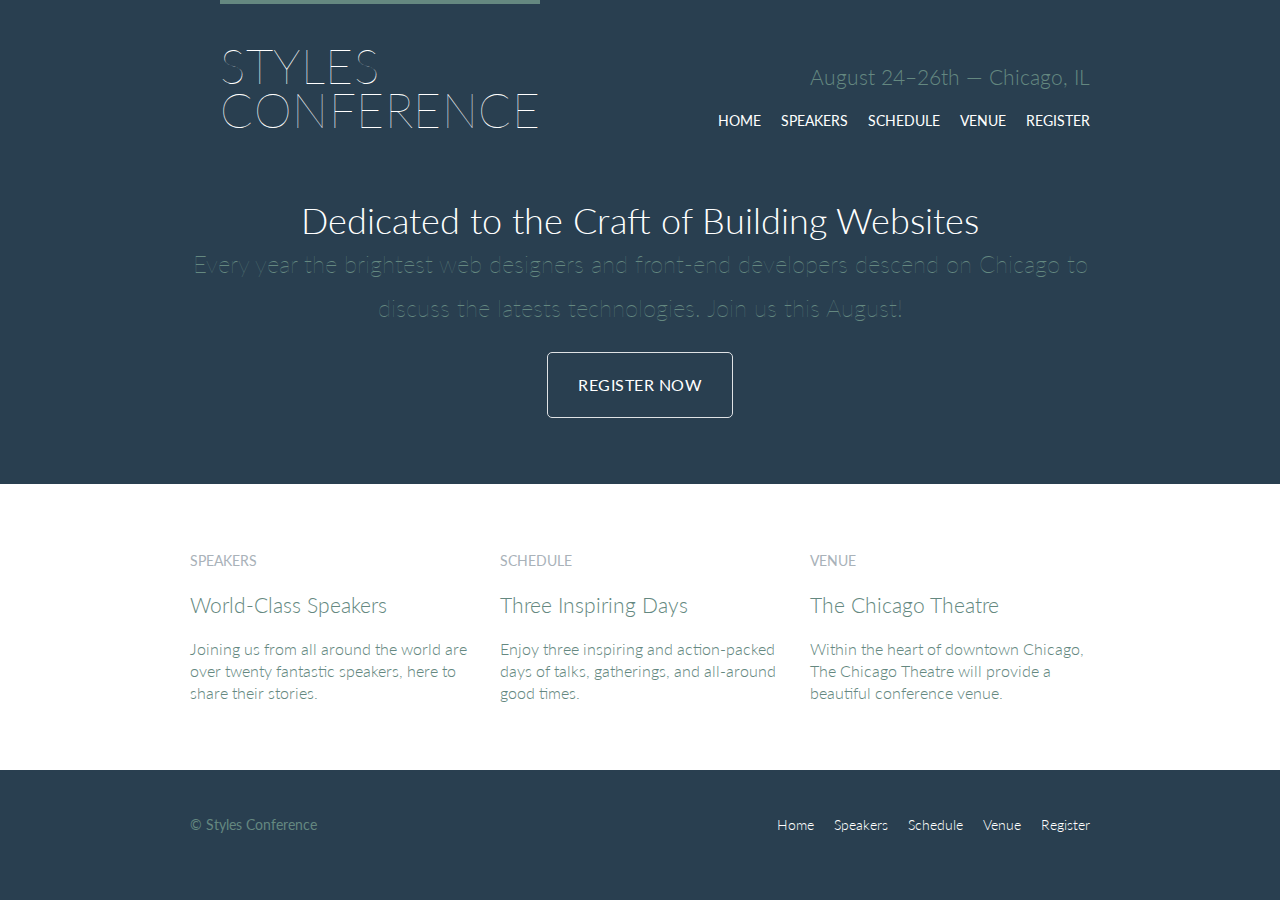
<file: index.html>
<!DOCTYPE html>
<html lang="en">
  <head>
    <meta charset="utf-8">
    <title>Styles Conference</title>
    <link href='https://fonts.googleapis.com/css?family=Lato:400,100,300' rel='stylesheet' type='text/css'>
    <link rel="stylesheet" href="assets\stylesheets\main.css">
  </head>
  <body>
    <header class="primary-header container group">
      <section class="container">
        <h1 class="logo">
          <a href="index.html">Styles <br> Conference</a>
        </h1>
      </section>
      <h3 class="tagline">August 24&ndash;26th &mdash; Chicago, IL</h3>
      <nav class="nav primary-nav">
        <ul>
          <li><a href="index.html">Home</a></li><!--
          --><li><a href="speakers.html">Speakers</a></li><!--
          --><li><a href="schedule.html">Schedule</a></li><!--
          --><li><a href="venue.html">Venue</a></li><!--
          --><li><a href="register.html">Register</a></li>
        </ul>
      </nav>
    </header>
    <section class="hero container">
      <h2>Dedicated to the Craft of Building Websites</h2>
      <p>Every year the brightest web designers and front-end   developers descend on Chicago to discuss the latests technologies. Join us this August!</p>
      <a href="register.html" class="btn btn-alt">Register Now</a>
    </section>
    <section class="row">
      <div class="grid">

        <!-- Speakers -->

        <section class="teaser col-1-3">
          <a href="speakers.html">
            <h5>Speakers</h5>
            <h3>World-Class Speakers</h3>
          </a>
          <p>Joining us from all around the world are over twenty fantastic speakers, here to share their stories.</p>
        </section><!--

        Schedule

        --><section class="teaser col-1-3">
          <a href="schedule.html">
            <h5>Schedule</h5>
            <h3>Three Inspiring Days</h3>
          </a>
          <p>Enjoy three inspiring and action-packed days of talks, gatherings, and all-around good times.</p>
        </section><!--

        Venue

        --><section class="teaser col-1-3">
          <a href="venue.html">
            <h5>Venue</h5>
            <h3>The Chicago Theatre</h3>
          </a>
          <p>Within the heart of downtown Chicago, The Chicago Theatre will provide a beautiful conference venue.</p>
        </section>
      </div>
    </section>
    <footer class="primary-footer container group">
      <small>&copy; Styles Conference</small>
      <nav class="nav">
        <ul>
          <li><a href="index.html">Home</a></li><!--
          --><li><a href="speakers.html">Speakers</a></li><!--
          --><li><a href="schedule.html">Schedule</a></li><!--
          --><li><a href="venue.html">Venue</a></li><!--
          --><li><a href="register.html">Register</a></li>
        </ul>
      </nav>
    </footer>
  </body>
</html>
</file>
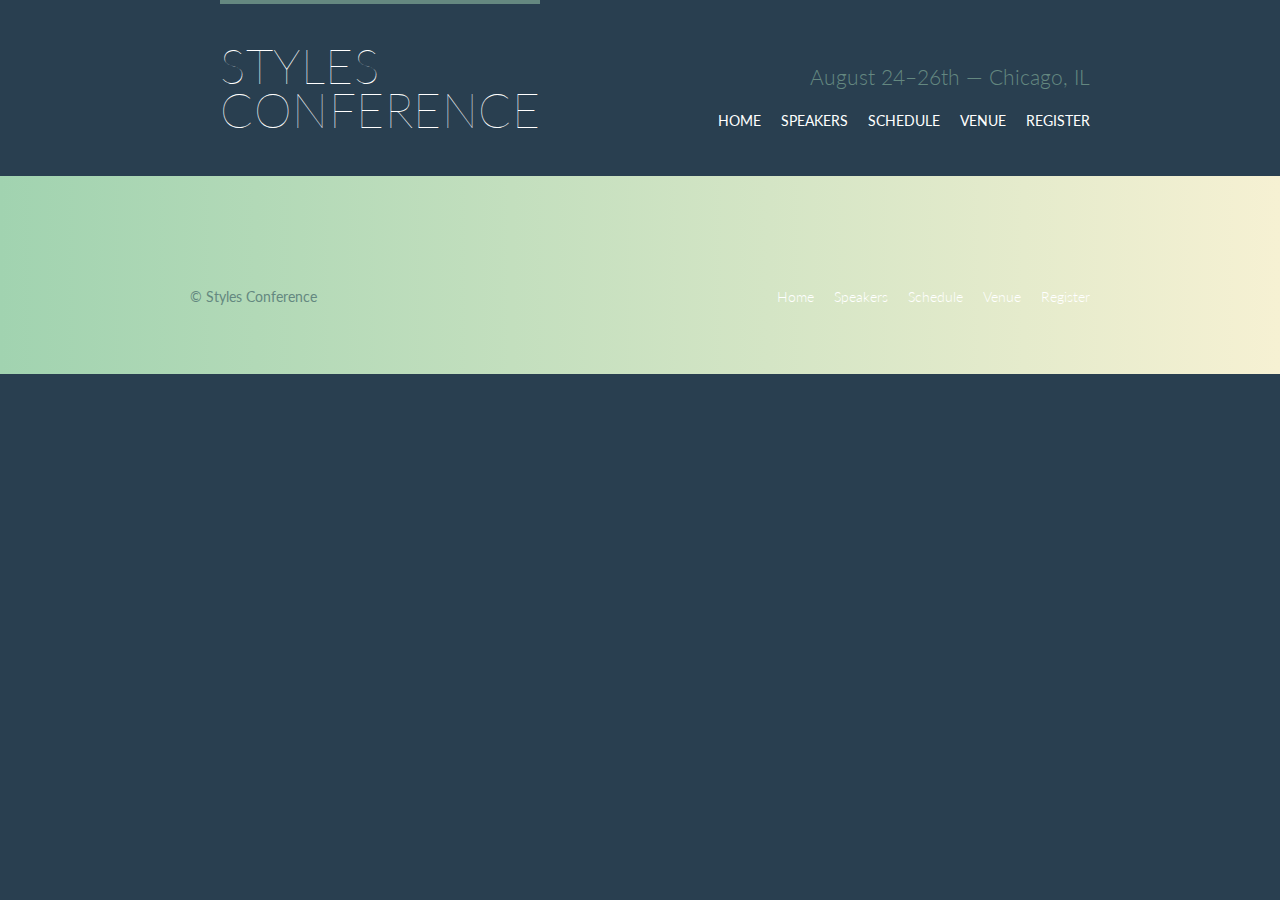
<file: register.html>
<!DOCTYPE html>
<html lang="en">
  <head>
    <meta charset="utf-8">
    <title>Styles Conference</title>
    <link href='https://fonts.googleapis.com/css?family=Lato:400,100,300' rel='stylesheet' type='text/css'>
    <link rel="stylesheet" href="assets\stylesheets\main.css">
  </head>
  <body>
    <header class="primary-header container group">
      <section class="container">
        <h1 class="logo">
          <a href="index.html">Styles <br> Conference</a>
        </h1>
      </section>
      <h3 class="tagline">August 24&ndash;26th &mdash; Chicago, IL</h3>
      <nav class="nav primary-nav">
        <ul>
          <li><a href="index.html">Home</a></li><!--
          --><li><a href="speakers.html">Speakers</a></li><!--
          --><li><a href="schedule.html">Schedule</a></li><!--
          --><li><a href="venue.html">Venue</a></li><!--
          --><li><a href="register.html">Register</a></li>
        </ul>
      </nav>
    </header>
    <section class="row-alt">
      <div class="container">

        <h1> </h1>
      </div
    </section>
    <footer class="primary-footer container group">
      <small>&copy; Styles Conference</small>
      <nav class="nav">
        <ul>
          <li><a href="index.html">Home</a></li><!--
          --><li><a href="speakers.html">Speakers</a></li><!--
          --><li><a href="schedule.html">Schedule</a></li><!--
          --><li><a href="venue.html">Venue</a></li><!--
          --><li><a href="register.html">Register</a></li>
        </ul>
      </nav>
    </footer>
  </body>
</html>
</file>
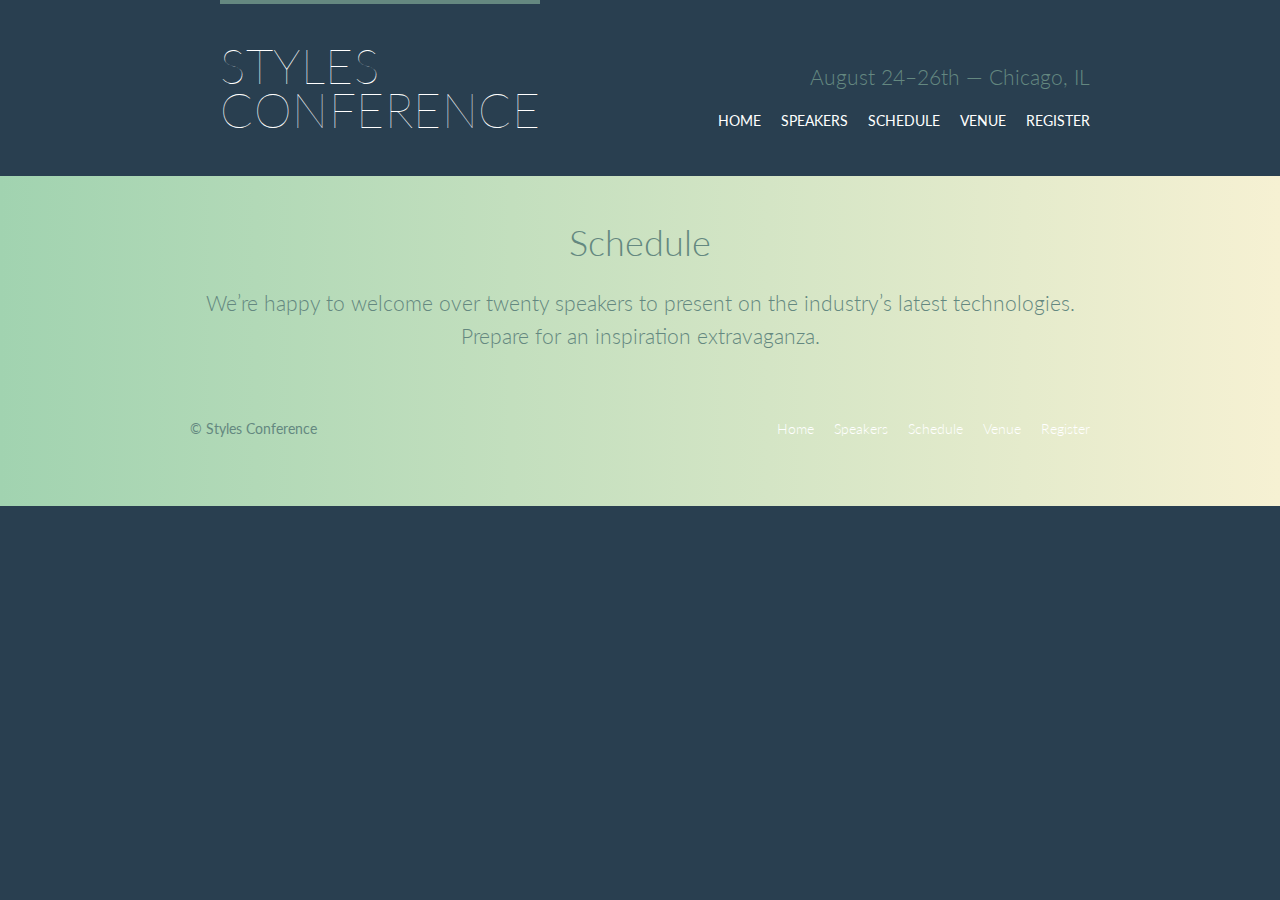
<file: schedule.html>
<!DOCTYPE html>
<html lang="en">
  <head>
    <meta charset="utf-8">
    <title>Styles Conference</title>
    <link href='https://fonts.googleapis.com/css?family=Lato:400,100,300' rel='stylesheet' type='text/css'>
    <link rel="stylesheet" href="assets\stylesheets\main.css">
  </head>
  <body>
    <header class="primary-header container group">
      <section class="container">
        <h1 class="logo">
          <a href="index.html">Styles <br> Conference</a>
        </h1>
      </section>
      <h3 class="tagline">August 24&ndash;26th &mdash; Chicago, IL</h3>
      <nav class="nav primary-nav">
        <ul>
          <li><a href="index.html">Home</a></li><!--
          --><li><a href="speakers.html">Speakers</a></li><!--
          --><li><a href="schedule.html">Schedule</a></li><!--
          --><li><a href="venue.html">Venue</a></li><!--
          --><li><a href="register.html">Register</a></li>
        </ul>
      </nav>
    </header>
    <section class="row-alt">
      <div class="lead container">

        <h1>Schedule</h1>

        <p>We&#8217;re happy to welcome over twenty speakers to present on the industry&#8217;s latest technologies. Prepare for an inspiration extravaganza.</p>

      </div
    </section>
    <footer class="primary-footer container group">
      <small>&copy; Styles Conference</small>
      <nav class="nav">
        <ul>
          <li><a href="index.html">Home</a></li><!--
          --><li><a href="speakers.html">Speakers</a></li><!--
          --><li><a href="schedule.html">Schedule</a></li><!--
          --><li><a href="venue.html">Venue</a></li><!--
          --><li><a href="register.html">Register</a></li>
        </ul>
      </nav>
    </footer>
  </body>
</html>
</file>
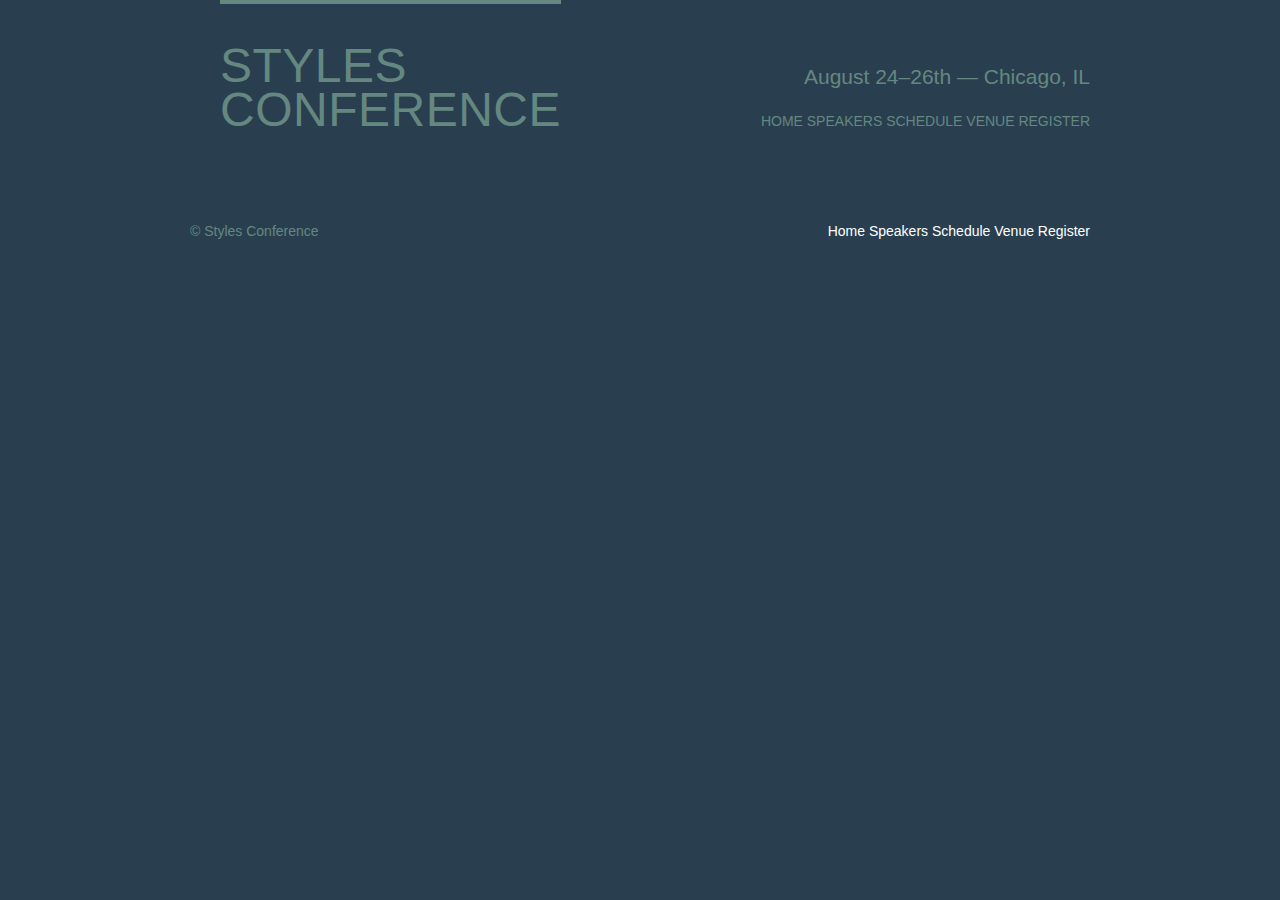
<file: speaker.html>
<!DOCTYPE html>
<html lang="en">
  <head>
    <meta charset="utf-8">
    <title>Styles Conference</title>
    <link rel="stylesheet" href="assets\stylesheets\main.css">
  </head>
  <body>
    <header class="container group">
      <section class="container">
        <h1 class="logo">
          <a href="index.html">Styles <br> Conference</a>
        </h1>
      </section>
      <h3 class="tagline">August 24&ndash;26th &mdash; Chicago, IL</h3>
      <nav class="nav primary-nav">
        <a href="index.html">Home</a>
        <a href="speakers.html">Speakers</a>
        <a href="schedule.html">Schedule</a>
        <a href="venue.html">Venue</a>
        <a href="register">Register</a>
      </nav>
    </header>
    <footer class="primary-footer container group">
      <small>&copy; Styles Conference</small>
      <nav class="nav">
        <a href="index.html">Home</a>
        <a href="speakers.html">Speakers</a>
        <a href="schedule.html">Schedule</a>
        <a href="venue.html">Venue</a>
        <a href="register">Register</a>
      </nav>
    </footer>
  </body>
</html>
</file>
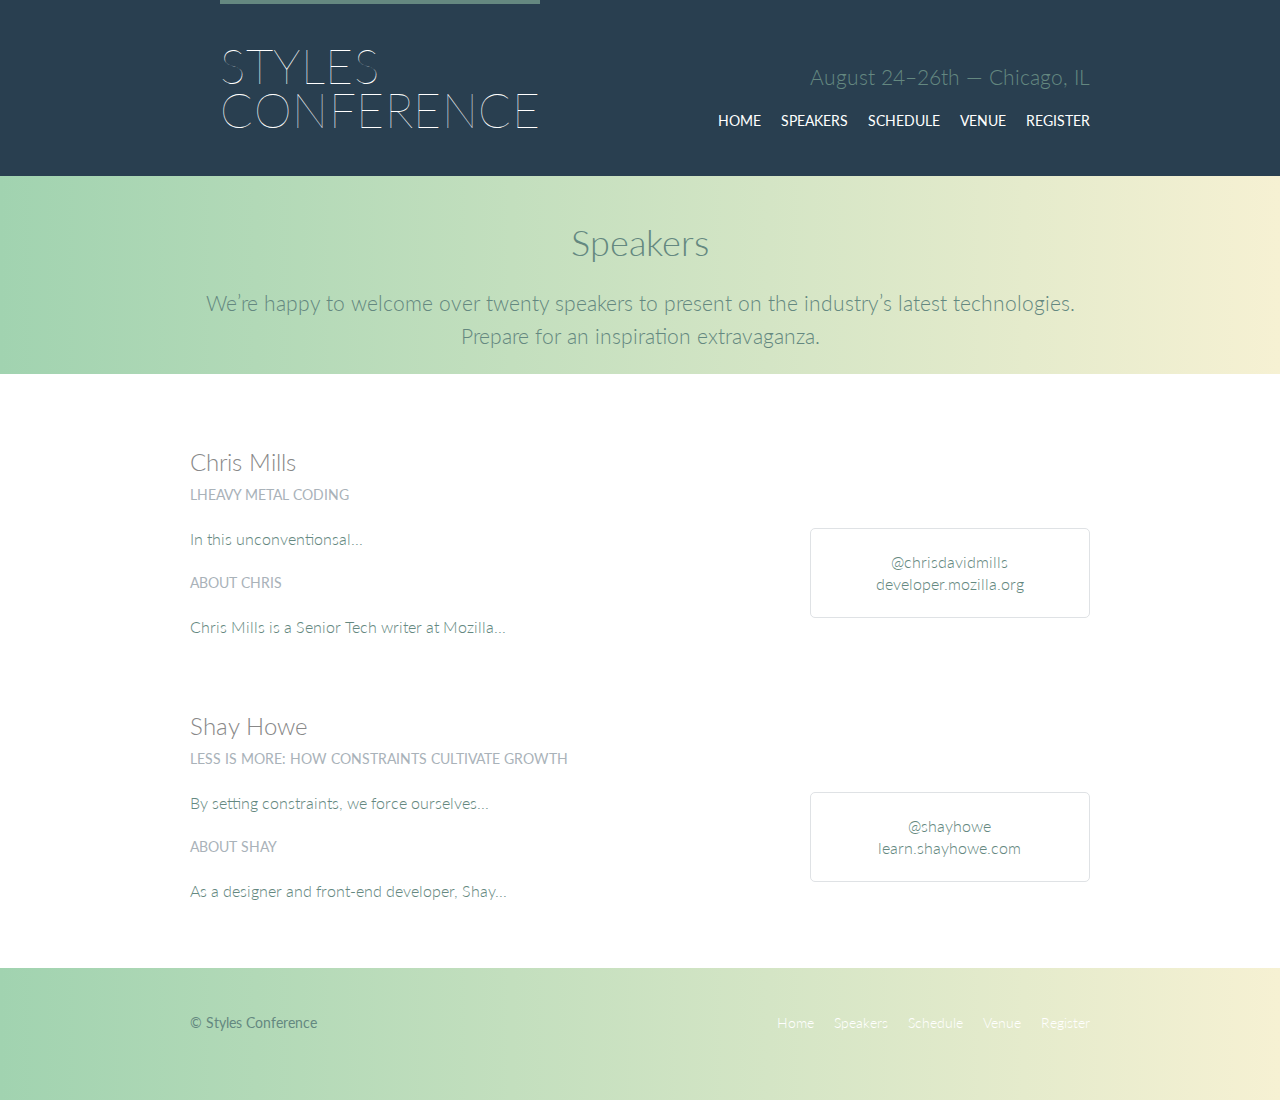
<file: speakers.html>
<!DOCTYPE html>
<html lang="en">
  <head>
    <meta charset="utf-8">
    <title>Styles Conference</title>
    <link href='https://fonts.googleapis.com/css?family=Lato:400,100,300' rel='stylesheet' type='text/css'>
    <link rel="stylesheet" href="assets\stylesheets\main.css">
  </head>
  <body>
    <header class="primary-header container group">
      <section class="container">
        <h1 class="logo">
          <a href="index.html">Styles <br> Conference</a>
        </h1>
      </section>
      <h3 class="tagline">August 24&ndash;26th &mdash; Chicago, IL</h3>
      <nav class="nav primary-nav">
        <ul>
          <li><a href="index.html">Home</a></li><!--
          --><li><a href="speakers.html">Speakers</a></li><!--
          --><li><a href="schedule.html">Schedule</a></li><!--
          --><li><a href="venue.html">Venue</a></li><!--
          --><li><a href="register.html">Register</a></li>
        </ul>
      </nav>
    </header>
    <section class="row-alt">
      <div class="lead container">

        <h1>Speakers</h1>

        <p>We&#8217;re happy to welcome over twenty speakers to present on the industry&#8217;s latest technologies. Prepare for an inspiration extravaganza.</p>

      </div
    </section>
    <section class = "row">
      <div class="grid">
        <section class="speaker" id="chris-mills">

          <div class="col-2-3">
            <h2>Chris Mills</h2>
            <h5>LHeavy Metal Coding</h5>

            <p>In this unconventionsal...</p>

            <h5>About Chris</h5>

            <p>Chris Mills is a Senior Tech writer at Mozilla...</p>
          </div><!--

          --><aside class="col-1-3">
            <div class="speaker-info">

              <ul>
                <li><a href="https://twitter.com/chrisdavidmills">@chrisdavidmills</a></li>
                <li><a href="https://developer.mozilla.org">developer.mozilla.org</a></li>
              </ul>
            </div>
          </aside>
        </section>
        <section id="shay-howe">

          <div class="col-2-3">
            <h2>Shay Howe</h2>
            <h5>Less Is More: How Constraints Cultivate Growth</h5>

            <p>By setting constraints, we force ourselves...</p>

            <h5>About Shay</h5>

            <p>As a designer and front-end developer, Shay...</p>
          </div><!--

          --><aside class="col-1-3">
            <div class="speaker-info">

              <ul>
                <li><a href="https://twitter.com/shayhowe">@shayhowe</a></li>
                <li><a href="https://learn.shayhowe.com/">learn.shayhowe.com</a></li>
              </ul>
            </div>
          </aside>
        </section>
      </div>
    </section>
    <footer class="primary-footer container group">
      <small>&copy; Styles Conference</small>
      <nav class="nav">
        <ul>
          <li><a href="index.html">Home</a></li><!--
          --><li><a href="speakers.html">Speakers</a></li><!--
          --><li><a href="schedule.html">Schedule</a></li><!--
          --><li><a href="venue.html">Venue</a></li><!--
          --><li><a href="register.html">Register</a></li>
        </ul>
      </nav>
    </footer>
  </body>
</html>
</file>
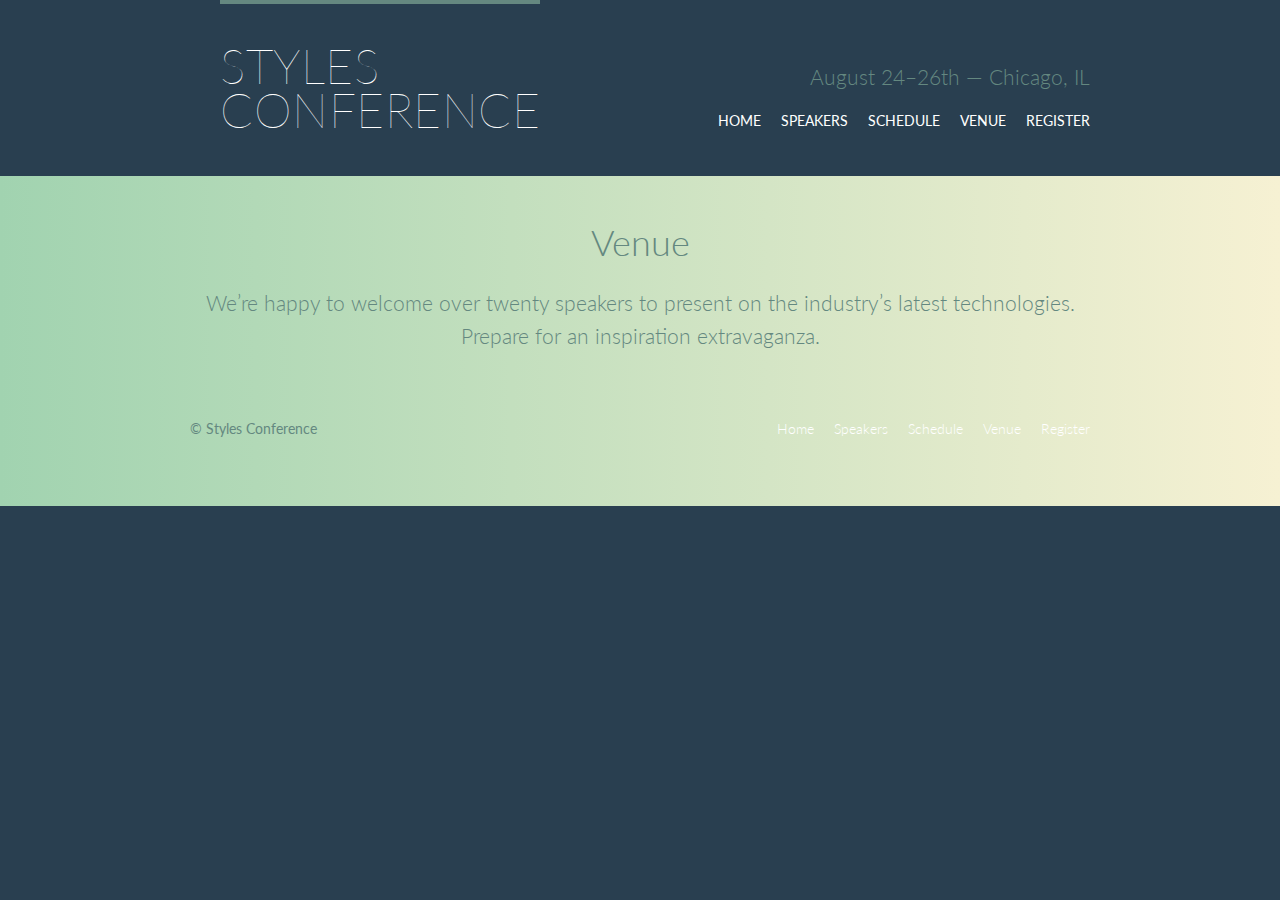
<file: venue.html>
<!DOCTYPE html>
<html lang="en">
  <head>
    <meta charset="utf-8">
    <title>Styles Conference</title>
    <link href='https://fonts.googleapis.com/css?family=Lato:400,100,300' rel='stylesheet' type='text/css'>
    <link rel="stylesheet" href="assets\stylesheets\main.css">
  </head>
  <body>
    <header class="primary-header container group">
      <section class="container">
        <h1 class="logo">
          <a href="index.html">Styles <br> Conference</a>
        </h1>
      </section>
      <h3 class="tagline">August 24&ndash;26th &mdash; Chicago, IL</h3>
      <nav class="nav primary-nav">
        <ul>
          <li><a href="index.html">Home</a></li><!--
          --><li><a href="speakers.html">Speakers</a></li><!--
          --><li><a href="schedule.html">Schedule</a></li><!--
          --><li><a href="venue.html">Venue</a></li><!--
          --><li><a href="register.html">Register</a></li>
        </ul>
      </nav>
    </header>
    <section class="row-alt">
      <div class="lead container">

        <h1>Venue</h1>

        <p>We&#8217;re happy to welcome over twenty speakers to present on the industry&#8217;s latest technologies. Prepare for an inspiration extravaganza.</p>

      </div
    </section>
    <footer class="primary-footer container group">
      <small>&copy; Styles Conference</small>
      <nav class="nav">
        <ul>
          <li><a href="index.html">Home</a></li><!--
          --><li><a href="speakers.html">Speakers</a></li><!--
          --><li><a href="schedule.html">Schedule</a></li><!--
          --><li><a href="venue.html">Venue</a></li><!--
          --><li><a href="register.html">Register</a></li>
        </ul>
      </nav>
    </footer>
  </body>
</html>
</file>
